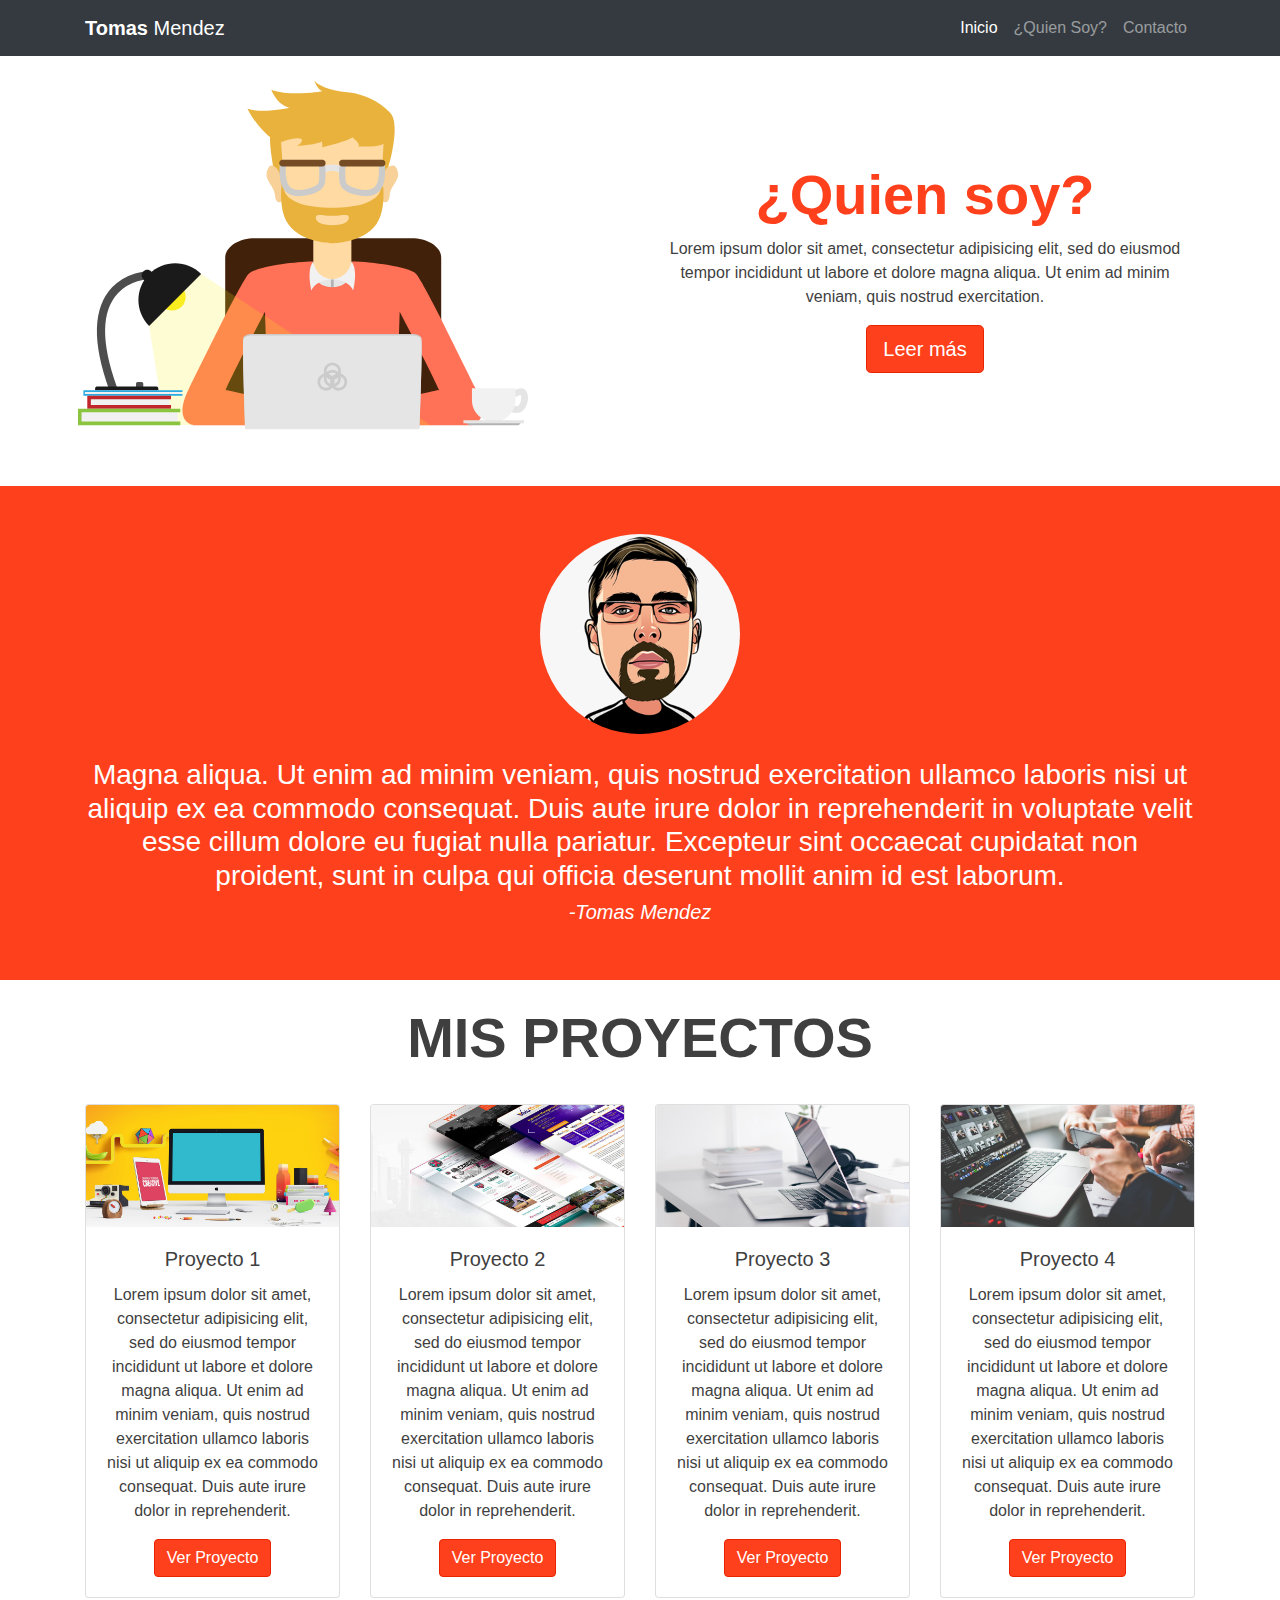
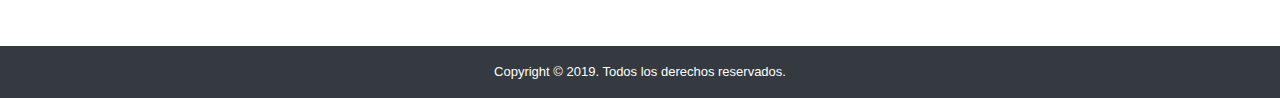
<file: Proyecto web/index.html>
<!doctype html>
<html lang="en">
  <head>
    <!-- Required meta tags -->
    <meta charset="utf-8">
    <meta name="viewport" content="width=device-width, initial-scale=1, shrink-to-fit=no">
    <link rel="icon" type="image/ico" href="images/favicon.ico">
    <!-- Bootstrap CSS -->
    <link rel="stylesheet" href="https://stackpath.bootstrapcdn.com/bootstrap/4.4.1/css/bootstrap.min.css" integrity="sha384-Vkoo8x4CGsO3+Hhxv8T/Q5PaXtkKtu6ug5TOeNV6gBiFeWPGFN9MuhOf23Q9Ifjh" crossorigin="anonymous">
    <link rel="stylesheet" type="text/css" href="css/estilos.css">

    <title>Blog Personal | Tomas Mendez</title>
  </head>
  <body>

    <!--Navegation-->
    <nav class="navbar navbar-dark bg-dark navbar-expand-md fixed-top">
      <div class="container ">
        <!-- El logo siempre va en la clase navbar brand-->
         <a href="index.html" class="navbar-brand"><strong>Tomas</strong> Mendez</a>

         <button class="navbar-toggler" type="button" data-toggle="collapse" data-target="#menu-principal"aria-controls="menu-principal" aria-expanded="false" aria-label="Menu Principal">
         <span class="navbar-toggler-icon"></span>
         </button>

        <div class="collapse navbar-collapse " id="menu-principal">
          <ul class="navbar-nav ml-auto">
            <li class="nav-item"><a href="index.html" class="nav-link active" title="Inicio">Inicio</a></li>
            <li class="nav-item"><a href="#filosofia" class="nav-link" title="¿Quien Soy?">¿Quien Soy?</a></li>
            <li class="nav-item"><a href="#" class="nav-link" title="Contacto">Contacto</a></li>
          </ul>
        </div>
      </div>
    </nav>

    <!--Seccion Quien Soy-->
    
    <section id="Quien_Soy" class="mt-5 py-4">
      <div class="container">
        <div class="row">
          <div class="col-12 col-md-6 p-2">
            <img src="images/desarrollador.svg" alt="Mi blog" class="img-fluid mb-4">
          </div>
          <div class="col-12 col-md-6 text-center my-auto">
              <h1 class="display-4 font-weight-bold text-primary">¿Quien soy?</h1>
              <p>Lorem ipsum dolor sit amet, consectetur adipisicing elit, sed do eiusmod
              tempor incididunt ut labore et dolore magna aliqua. Ut enim ad minim veniam,
              quis nostrud exercitation.</p>
              <a href="#" title="Leer más" class="btn btn-primary btn-lg">Leer más</a>
          </div>
        </div>
      </div>
    </section>

    <!--Seccion Filosofia-->

    <section id="filosofia" class="bg-primary py-5">
      <div class="container">
        <div class="row">
          <div class="col-12 text-center text-white">
            <img src="images/avatar.png" class="img-fluid rounded-circle mb-4" alt="Filosofía" width="200px" height="auto">
            <p class="h3 font-weight-normal">Magna aliqua. Ut enim ad minim veniam,
            quis nostrud exercitation ullamco laboris nisi ut aliquip ex ea commodo
            consequat. Duis aute irure dolor in reprehenderit in voluptate velit esse
            cillum dolore eu fugiat nulla pariatur. Excepteur sint occaecat cupidatat non
            proident, sunt in culpa qui officia deserunt mollit anim id est laborum.</p>
            <p class="h5 font-italic font-weight-normal">-Tomas Mendez</p>
          </div>
        </div>
      </div>
    </section>

    <!--Sección Proyectos-->

    <section class="proyectos p-4">
      <div class="container">
        <h1 class="display-4 font-weight-bold text-center">MIS PROYECTOS</h1>
        <div class="row text-md-center">

          <article class="col-12 col-md-6 col-lg-3 my-4">
            <div class="card">
              <img src="images/proyecto1.png" class="card-img-top h-100" alt="Proyecto 1">
              <div class="card-body">
                <h5 class="card-title">Proyecto 1</h5>
                <p class="card-text">Lorem ipsum dolor sit amet, consectetur adipisicing elit, sed do eiusmod
                tempor incididunt ut labore et dolore magna aliqua. Ut enim ad minim veniam,
                quis nostrud exercitation ullamco laboris nisi ut aliquip ex ea commodo
                consequat. Duis aute irure dolor in reprehenderit.</p>
                <a href="#" class="btn btn-primary">Ver Proyecto</a>
              </div>
            </div>
          </article>

          <article class="col-12 col-md-6 col-lg-3 my-4">
            <div class="card">
              <img src="images/proyecto2.png" class="card-img-top h-100" alt="Proyecto 1">
              <div class="card-body">
                <h5 class="card-title">Proyecto 2</h5>
                <p class="card-text">Lorem ipsum dolor sit amet, consectetur adipisicing elit, sed do eiusmod
                tempor incididunt ut labore et dolore magna aliqua. Ut enim ad minim veniam,
                quis nostrud exercitation ullamco laboris nisi ut aliquip ex ea commodo
                consequat. Duis aute irure dolor in reprehenderit.</p>
                <a href="#" class="btn btn-primary">Ver Proyecto</a>
              </div>
            </div>
          </article>

          <article class="col-12 col-md-6 col-lg-3 my-4">
            <div class="card">
              <img src="images/proyecto3.png" class="card-img-top h-100" alt="Proyecto 1">
              <div class="card-body">
                <h5 class="card-title">Proyecto 3</h5>
                <p class="card-text">Lorem ipsum dolor sit amet, consectetur adipisicing elit, sed do eiusmod
                tempor incididunt ut labore et dolore magna aliqua. Ut enim ad minim veniam,
                quis nostrud exercitation ullamco laboris nisi ut aliquip ex ea commodo
                consequat. Duis aute irure dolor in reprehenderit.</p>
                <a href="#" class="btn btn-primary">Ver Proyecto</a>
              </div>
            </div>
          </article>

          <article class="col-12 col-md-6 col-lg-3 my-4">
            <div class="card">
              <img src="images/proyecto4.png" class="card-img-top h-100" alt="Proyecto 1">
              <div class="card-body">
                <h5 class="card-title">Proyecto 4</h5>
                <p class="card-text">Lorem ipsum dolor sit amet, consectetur adipisicing elit, sed do eiusmod
                tempor incididunt ut labore et dolore magna aliqua. Ut enim ad minim veniam,
                quis nostrud exercitation ullamco laboris nisi ut aliquip ex ea commodo
                consequat. Duis aute irure dolor in reprehenderit.</p>
                <a href="#" class="btn btn-primary">Ver Proyecto</a>
              </div>
            </div>
          </article>
        </div>
      </div>
    </section>

    <footer class="pie-de-pagina bg-dark p-3 text-center">
      <div class="container">
        <span class="text-white">Copyright © 2019. Todos los derechos reservados.</span>
      </div>
    </footer>








    <!-- Optional JavaScript -->
    <!-- jQuery first, then Popper.js, then Bootstrap JS -->
    <script src="https://code.jquery.com/jquery-3.4.1.slim.min.js" integrity="sha384-J6qa4849blE2+poT4WnyKhv5vZF5SrPo0iEjwBvKU7imGFAV0wwj1yYfoRSJoZ+n" crossorigin="anonymous"></script>
    <script src="https://cdn.jsdelivr.net/npm/popper.js@1.16.0/dist/umd/popper.min.js" integrity="sha384-Q6E9RHvbIyZFJoft+2mJbHaEWldlvI9IOYy5n3zV9zzTtmI3UksdQRVvoxMfooAo" crossorigin="anonymous"></script>
    <script src="https://stackpath.bootstrapcdn.com/bootstrap/4.4.1/js/bootstrap.min.js" integrity="sha384-wfSDF2E50Y2D1uUdj0O3uMBJnjuUD4Ih7YwaYd1iqfktj0Uod8GCExl3Og8ifwB6" crossorigin="anonymous"></script>
  </body>
</html>
</file>
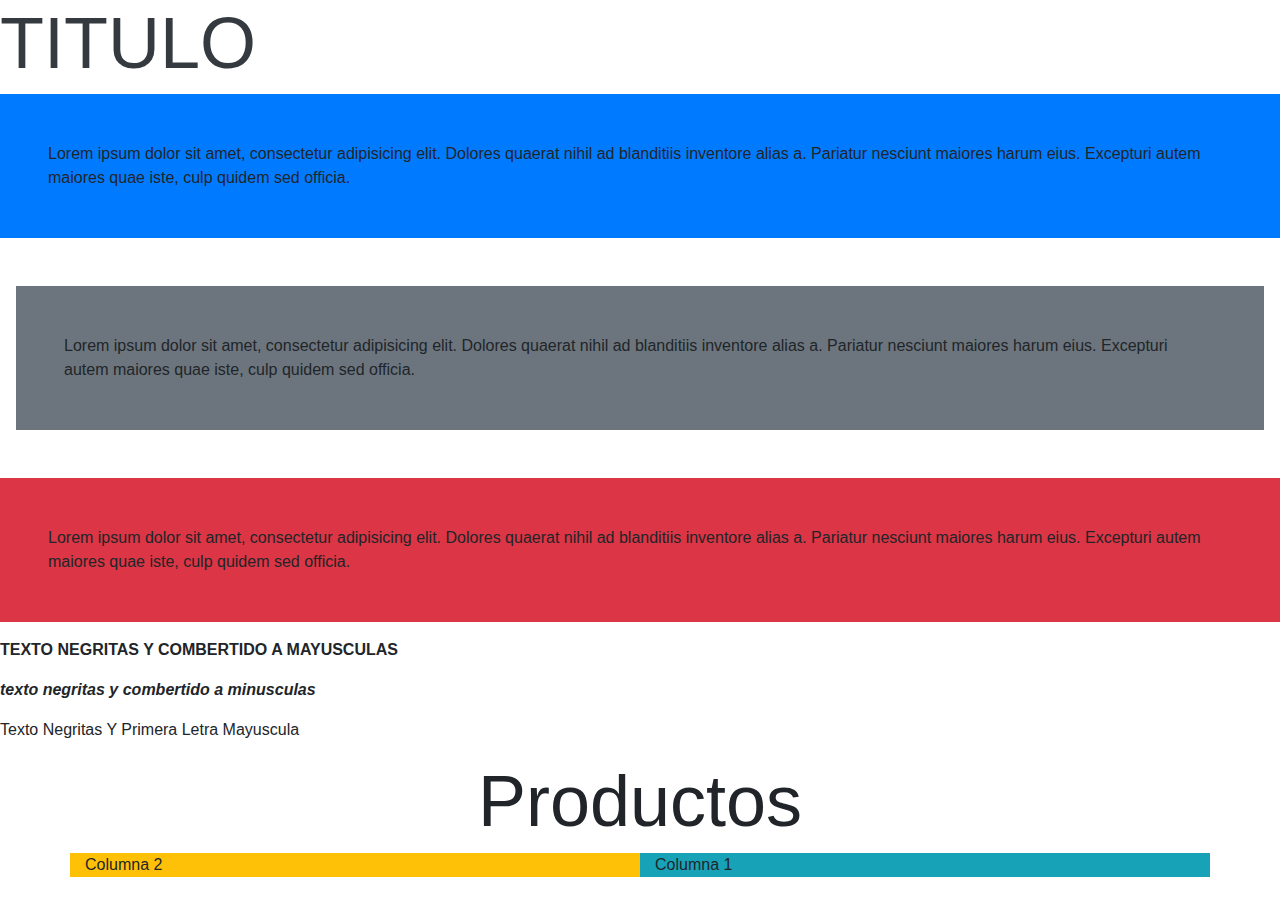
<file: Proyecto/index.html>
<!doctype html>
<html lang="es">
  <head>
    <!-- Required meta tags -->
    <meta charset="utf-8">
    <meta name="viewport" content="width=device-width, initial-scale=1, shrink-to-fit=no">

    <!-- Bootstrap CSS -->
    <link type="text/css" rel="stylesheet" href="css/bootstrap.min.css" ">
    <link type="text/css" rel="stylesheet" href="css/styles.css">

    <title>Hello, world!</title>
  </head>
  <body>
    
  
    <h1 class="display-3 text-dark">TITULO</h1>

    <p class="bg-primary p-5">Lorem ipsum dolor sit amet, consectetur adipisicing elit. Dolores quaerat nihil ad blanditiis inventore alias a. Pariatur nesciunt maiores harum eius. Excepturi autem maiores quae iste, culp quidem sed officia.</p>

    <p class="bg-secondary my-2 my-sm-4 my-md-0 my-xl-5 mx-xl-3 p-5">Lorem ipsum dolor sit amet, consectetur adipisicing elit. Dolores quaerat nihil ad blanditiis inventore alias a. Pariatur nesciunt maiores harum eius. Excepturi autem maiores quae iste, culp quidem sed officia.</p>

    <p class="bg-danger p-5">Lorem ipsum dolor sit amet, consectetur adipisicing elit. Dolores quaerat nihil ad blanditiis inventore alias a. Pariatur nesciunt maiores harum eius. Excepturi autem maiores quae iste, culp quidem sed officia.</p>

    <p class="text-uppercase font-weight-bold">Texto negritas y combertido a mayusculas</p>
    <p class="text-lowercase font-weight-bold font-italic">Texto negritas y combertido a minusculas</p>
    <p class="text-capitalize">Texto negritas y primera letra mayuscula</p>
    

    <div class="container">
      <h1 class="display-3 text-center">Productos</h1>
      <div class="row">
        <div class="col-12 col-sm-6 bg-info order-1">Columna 1</div>
        <div class="col-12 col-sm-6 bg-warning order-0">Columna 2</div>
      </div>
    </div>
    

    <!-- Bootstrap JavaScript -->
    <script src="js/jquery-3.4.1.min.js"></script>
    <script src="js/popper.min.js"></script>
    <script src="js/bootstrap.min.js" ></script>
  </body>
</html>
</file>
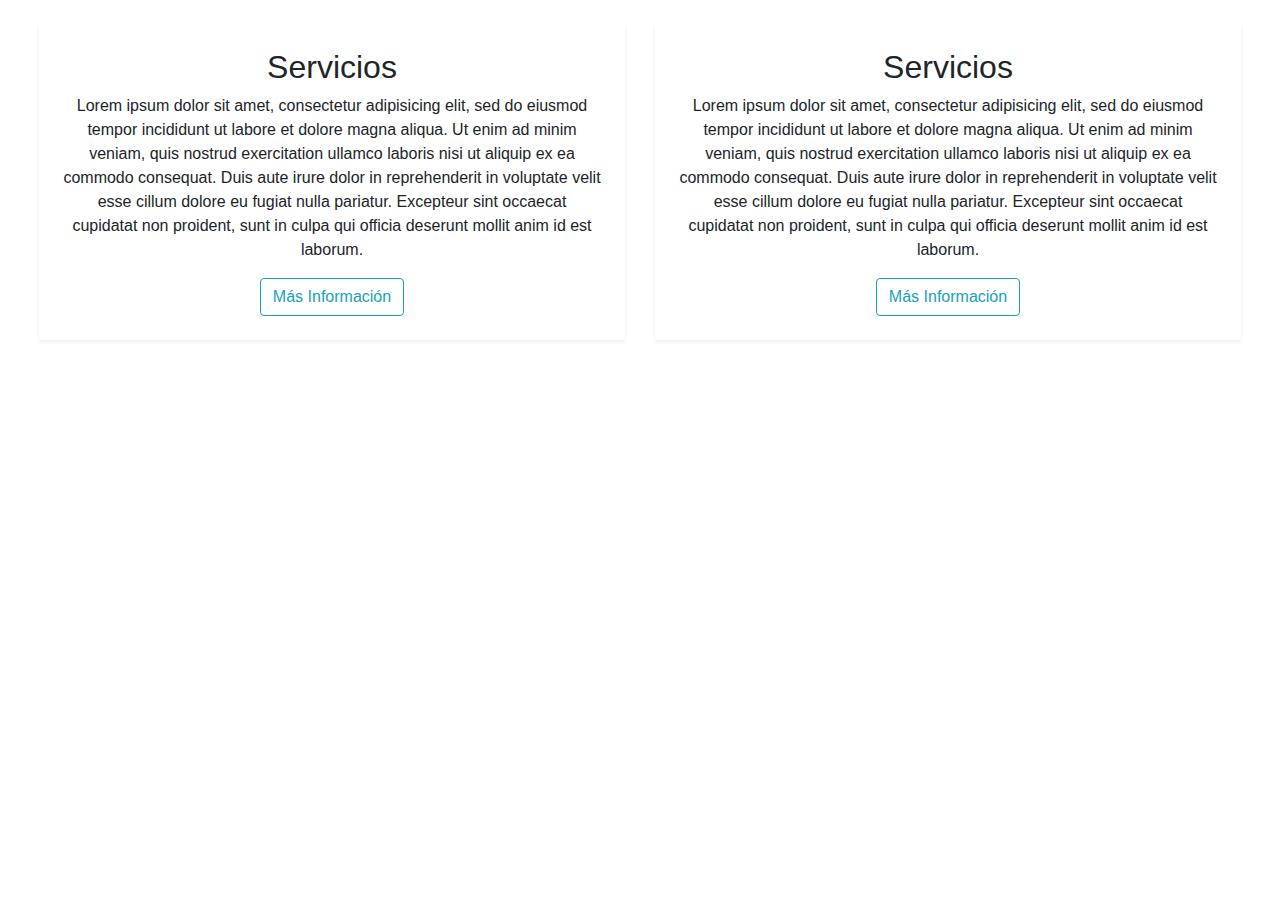
<file: Proyecto/Boton.html>
<!doctype html>
<html lang="es">
  <head>
    <!-- Required meta tags -->
    <meta charset="utf-8">
    <meta name="viewport" content="width=device-width, initial-scale=1, shrink-to-fit=no">

    <!-- Bootstrap CSS -->
    <link type="text/css" rel="stylesheet" href="css/bootstrap.min.css" ">
    <link type="text/css" rel="stylesheet" href="css/styles.css">

    <title>Hello, world!</title>
  </head>
  <body>

    <section class="container-fluid">

      <div class="row p-4">

        <article class="col-12 col-sm-6">

          <div class="boder shadow-sm p-4 mb-4 text-center">
            <h2>Servicios</h2>
            <p>Lorem ipsum dolor sit amet, consectetur adipisicing elit, sed do eiusmod
            tempor incididunt ut labore et dolore magna aliqua. Ut enim ad minim veniam,
            quis nostrud exercitation ullamco laboris nisi ut aliquip ex ea commodo
            consequat. Duis aute irure dolor in reprehenderit in voluptate velit esse
            cillum dolore eu fugiat nulla pariatur. Excepteur sint occaecat cupidatat non
            proident, sunt in culpa qui officia deserunt mollit anim id est laborum.</p>
            <button type="submit" class="btn btn-outline-info">Más Información</button>

          </div>

        </article>

        <article class="col-12 col-sm-6">

          <div class="boder shadow-sm p-4 mb-4 text-center">
            <h2>Servicios</h2>
            <p>Lorem ipsum dolor sit amet, consectetur adipisicing elit, sed do eiusmod
            tempor incididunt ut labore et dolore magna aliqua. Ut enim ad minim veniam,
            quis nostrud exercitation ullamco laboris nisi ut aliquip ex ea commodo
            consequat. Duis aute irure dolor in reprehenderit in voluptate velit esse
            cillum dolore eu fugiat nulla pariatur. Excepteur sint occaecat cupidatat non
            proident, sunt in culpa qui officia deserunt mollit anim id est laborum.</p>
            <button type="submit" class="btn btn-outline-info">Más Información</button>

          </div>

        </article>

      </div>
    </section>

    <!-- Bootstrap JavaScript -->
    <script src="js/jquery-3.4.1.min.js"></script>
    <script src="js/popper.min.js"></script>
    <script src="js/bootstrap.min.js" ></script>

  </body>
</html>
</file>
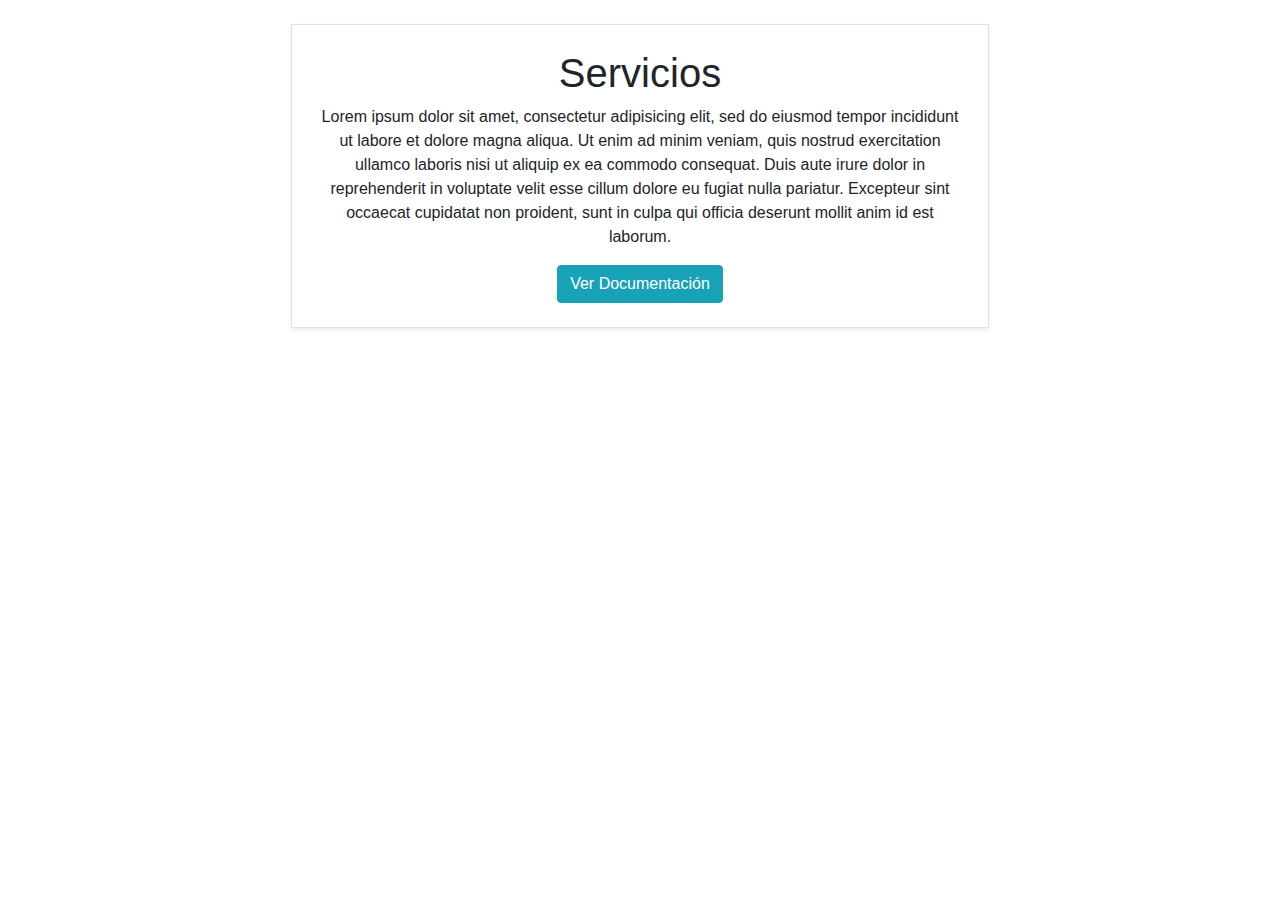
<file: Proyecto/Collapse.html>
<!doctype html>
<html lang="es">
  <head>
    <!-- Required meta tags -->
    <meta charset="utf-8">
    <meta name="viewport" content="width=device-width, initial-scale=1, shrink-to-fit=no">

    <!-- Bootstrap CSS -->
    <link type="text/css" rel="stylesheet" href="css/bootstrap.min.css" ">
    <link type="text/css" rel="stylesheet" href="css/styles.css">

    <title>Hello, world!</title>
  </head>
  <body>

    <section class="container">
      <div class="row p-4 justify-content-center">
        <article class="col-sm-8">
          
          <div class="border shadow-sm p-4 text-center">
            <h1>Servicios</h1>
            <p>Lorem ipsum dolor sit amet, consectetur adipisicing elit, sed do eiusmod
            tempor incididunt ut labore et dolore magna aliqua. Ut enim ad minim veniam,
            quis nostrud exercitation ullamco laboris nisi ut aliquip ex ea commodo
            consequat. Duis aute irure dolor in reprehenderit in voluptate velit esse
            cillum dolore eu fugiat nulla pariatur. Excepteur sint occaecat cupidatat non
            proident, sunt in culpa qui officia deserunt mollit anim id est laborum.</p>

            <!-- Para convertir un elemento en disparador para el collapso se le agrega data-toggle="colapse" para mencionar quien es el disparador y data-target="#id" para el que lo va a recibir -->

            <button type="submit" class="btn btn-info" data-toggle="collapse" data-target="#texto1" aria-expanded="false" aria-cotrols="texto1">Ver Documentación</button>

            <div class="collapse" id="texto1">
            <div class="my-3 p-3 rounded bg-info text-white text-left">
              <h3>Pasos para inscribirse</h3>
              <ol>
                <li>Iniciar Sesión</li>
                <li>Ir a Panel de Control</li>
                <li>Descargar Fichas</li>
              </ol>
              <p class="text-justify">Lorem ipsum dolor sit amet, consectetur adipisicing elit, sed do eiusmod
                tempor incididunt ut labore et dolore magna aliqua. Ut enim ad minim veniam,
                quis nostrud exercitation ullamco laboris nisi ut aliquip ex ea commodo
                consequat. Duis aute irure dolor in reprehenderit in voluptate velit esse
                cillum dolore eu fugiat nulla pariatur. Excepteur sint occaecat cupidatat non
                proident, sunt in culpa qui officia deserunt mollit anim id est laborum.</p>
                <p class="text-center">

                  <button type="submit" class="btn btn-light" data-toggle="collapse" data-target="#texto1" aria-expanded="false">Cerrar_1</button>

                  <a class="btn btn-light" data-toggle="collapse" href="#texto1" aria-expanded="false">Cerrar_2</a>

                  <!-- Si vamos a usar un botton pero en un enlace hay que agregar role = "button" para que los lectores de pantalla los identifiquen como botones -->
              </p>  
            </div>
          </div>
          
          </div>

        </<article>
      </div>
    </section>







    <!-- Bootstrap JavaScript -->
    <script src="js/jquery-3.4.1.min.js"></script>
    <script src="js/popper.min.js"></script>
    <script src="js/bootstrap.min.js" ></script>

  </body>
</html>
</file>
<file: Proyecto/css/styles.css>
/*# sourceMappingURL=styles.css.map */
</file>
<file: Proyecto web/css/estilos.css>
@charset "UTF-8";
/*-----------------------------
       PATRON DE COLORES
--------------------------------*/
/*-----------------------------
SOBREINCRIBIENDO ESTILO DE BOOTSTRAP
--------------------------------*/
body {
  color: #3f3f3f; }

.bg-primary {
  background-color: #ff401c !important; }

.text-primary {
  color: #ff401c !important; }

.btn-primary {
  color: #fff;
  background-color: #ff401c;
  border-color: #e82500 !important; }

.btn-primary:hover {
  background-color: #e82500 !important;
  border-color: #b51d00 !important; }

.btn-primary:focus {
  background-color: #e82500 !important;
  border-color: #b51d00 !important;
  -webkit-box-shadow: 0 0 0 0.2rem rgba(255, 64, 28, 0.5);
          box-shadow: 0 0 0 0.2rem rgba(255, 64, 28, 0.5); }

.btn-primary:active {
  background-color: #821500 !important;
  border-color: #821500 !important; }

/*-----------------------------
       ESTILOS DEL DISEÑO
--------------------------------*/
@media (max-width: 768px) {
  html {
    font-size: 13px; } }
footer {
  font-size: 13px; }

.card:hover {
  -webkit-box-shadow: 0 0 10px #00000040;
          box-shadow: 0 0 10px #00000040; }

/*# sourceMappingURL=estilos.css.map */
</file>
